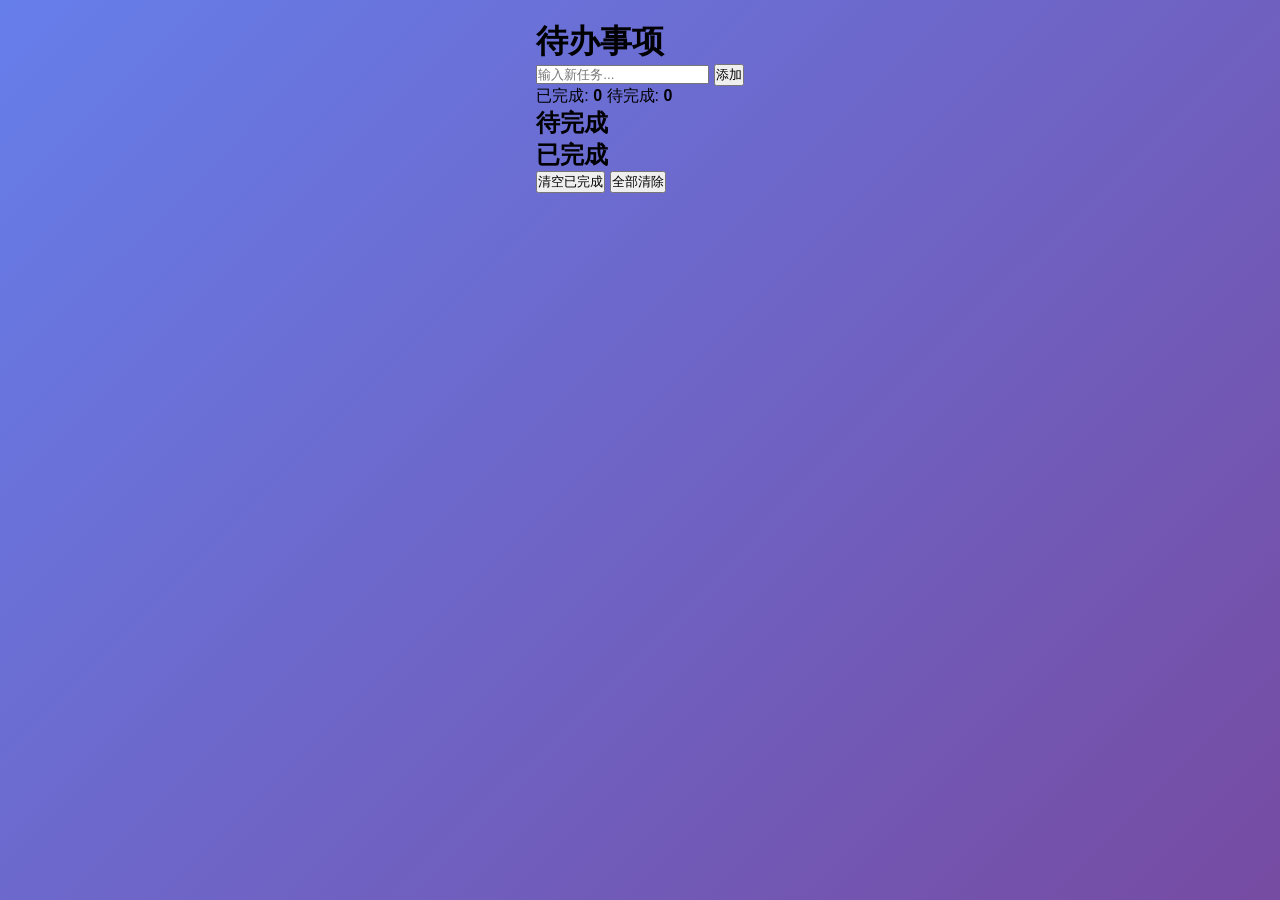
<file: todo-List-imitate/index.html>
<!DOCTYPE html>
<html lang="en">
<head>

    <meta charset="UTF-8">
    <title>待办事项</title>
    <link rel="stylesheet" href="style.css">
</head>
<body>
<div class="container">
    <!--标题-->
    <header class="header">
        <h1>待办事项</h1>
        <p class="date" id="currentDate"></p>
    </header>
    <!-- 输入区域 -->
    <div class="input-section">
        <input type="text" id="taskInput" placeholder="输入新任务..." maxlength="50">
        <button id="addBtn" class="btn btn-primary">添加</button>
    </div>

    <!-- 统计信息 -->
    <div class="stats">
        <span class="stat-item">已完成: <strong id="completedCount">0</strong></span>
        <span class="stat-item">待完成: <strong id="pendingCount">0</strong></span>
    </div>

    <!-- 待完成列表 -->
    <div class="task-section">
        <h2>待完成</h2>
        <ul id="pendingList" class="task-list">
            <!-- 待完成的任务会在这里显示 -->
        </ul>
    </div>

    <!-- 已完成列表 -->
    <div class="task-section">
        <h2> 已完成 </h2>
        <ul id="completedList" class="task-list">
            <!-- 已完成的任务会在这里显示 -->
        </ul>
    </div>

    <!-- 操作按钮 -->
    <div class="actions">
        <button id="clearCompleted" class="btn btn-secondary">清空已完成</button>
        <button id="clearAll" class="btn btn-danger">全部清除</button>
    </div>
</div>
</div>
</body>
</html>
</file>
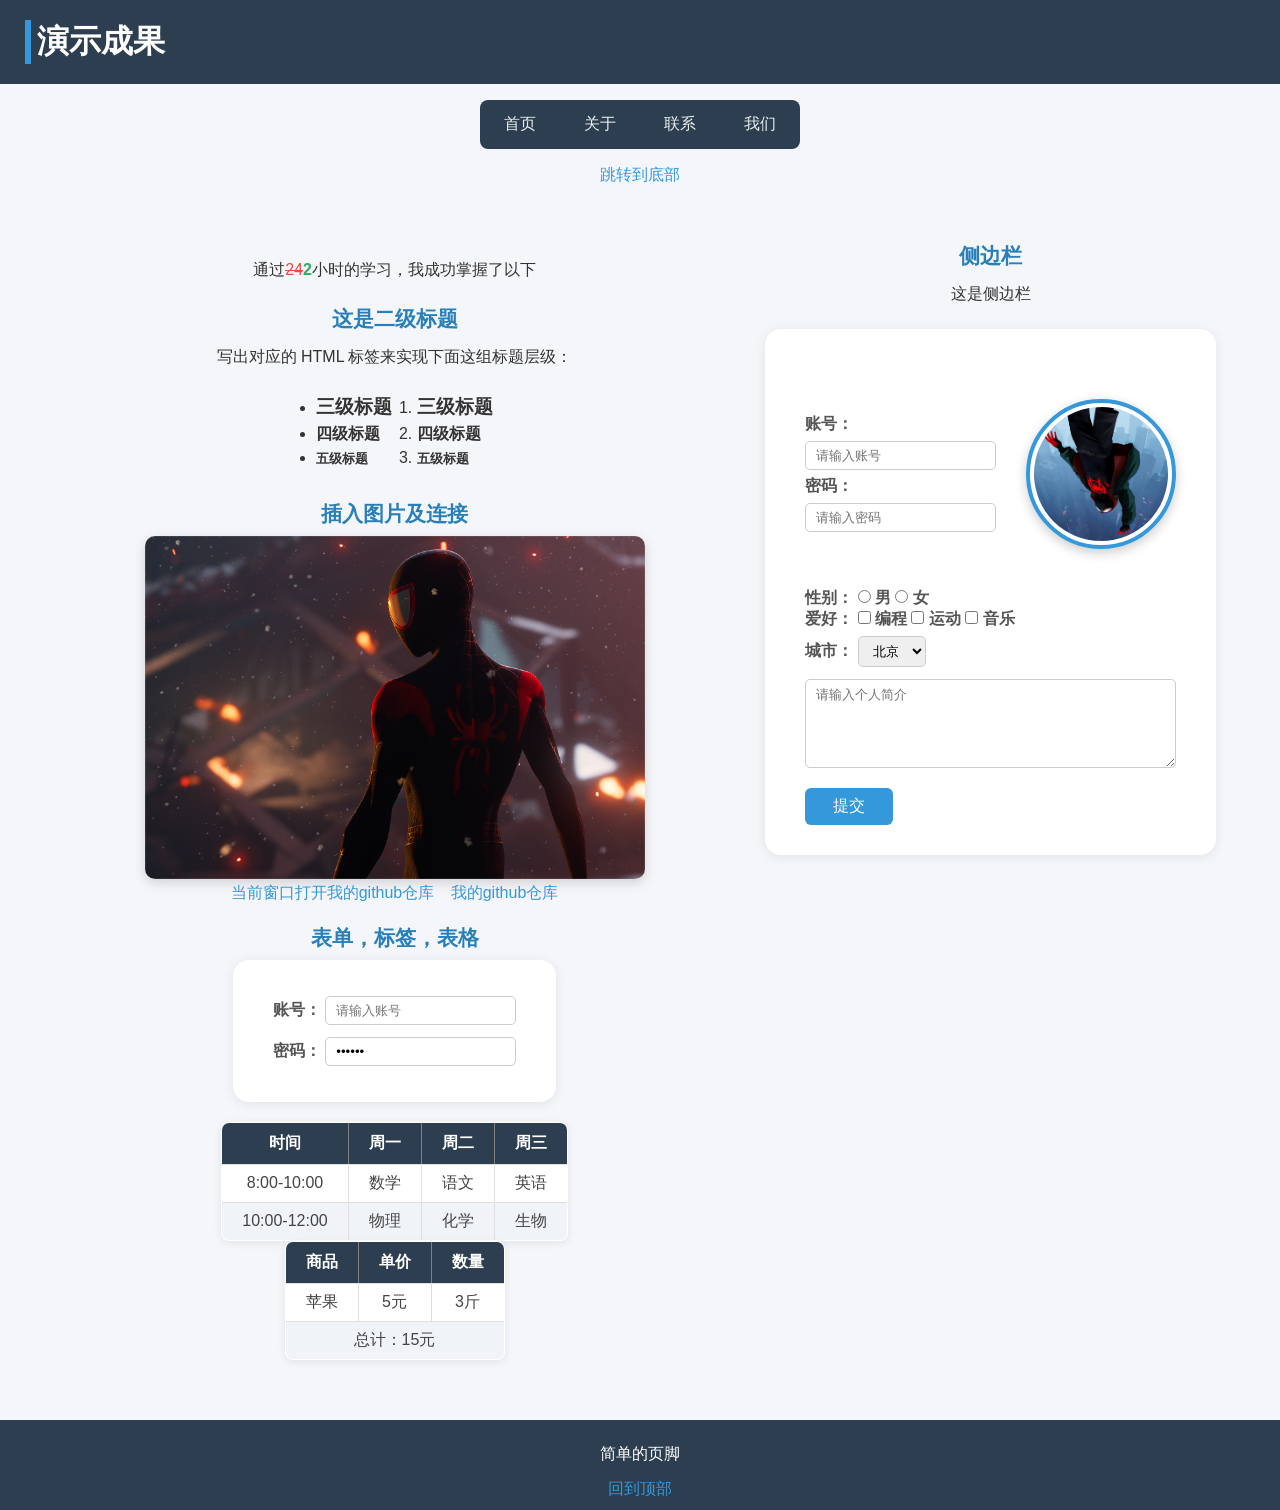
<file: html/a.html>
<!doctype html>
<html lang="en">
<head>
  <meta charset="UTF-8">
  <meta name="viewport"
        content="width=device-width, user-scalable=no, initial-scale=1.0, maximum-scale=1.0, minimum-scale=1.0">
  <meta http-equiv="X-UA-Compatible" content="ie=edge">
  <title>test</title>
  <link rel="stylesheet" href="a.css">
</head>
<body>
<header>
<h1>演示成果</h1>
</header>
<nav>
  <ul class= "nav"  >
    <li>首页</li>
    <li>关于</li>
    <li>联系</li>
    <li>我们</li>
  </ul>
  <a href="#down">跳转到底部</a>
</nav>
<main>
  <div class="content">
<p id = "top">通过<del>24</del><ins>2</ins>小时的学习，我成功掌握了以下</p>
<!--<table border="1" cellpadding="10" cellspacing="0" style="margin:0 auto;">-->
<!--  <tr><th>名称</th><th>命令</th><th>效果</th></tr>-->
<!--  <tr><td>删除</td><td><del><code>del</code></del></td><td><del>删除</del></td></tr>-->
<!--  <tr><td>插入</td><td><ins><code>ins</code></ins></td><td><ins>插入</ins></td></tr>-->
<!--  <tr><td>替换</td><td><code>rep</code></td><td>替换</td></tr>-->
<!--  <tr><td>强调</td><td><em><code>em</code></em></td><td><em>强调</em></td></tr>-->
<!--  <tr><td>加粗</td><td><strong><code>strong</code></strong></td><td><strong>加粗</strong></td></tr>-->
<!--  <tr><td>段落</td><td><code>p</code></td><td>段落</td></tr>-->

<!--</table><br>-->
<div>
  <h2>这是二级标题</h2>
  <p>写出对应的 HTML 标签来实现下面这组标题层级：</p>
  <ul>
    <!--无序 -->
    <li><h3>三级标题</h3></li>
    <li><h4>四级标题</h4></li>
    <li><h5>五级标题</h5></li>
  </ul>

  <ol>
    <!--有序 -->
    <li><h3>三级标题</h3></li>
    <li><h4>四级标题</h4></li>
    <li><h5>五级标题</h5></li>
  </ol>
</div>
<div>
<h2>插入图片及连接</h2>
  <img src="wallhaven-exywxo_2560x1080.png" alt="壁纸图片" style="width:500px;border-radius: 10px;"><br>
  <a href = "https://github.com/taiyang-1/test" >当前窗口打开我的github仓库</a>
  <a href = "https://github.com/taiyang-1/test" target="_blank" >我的github仓库</a>
</div>
<div class = "ref">
  <h2>表单，标签，表格</h2>
  <form>
  <label for="username">账号：</label>
  <input id = "username" type ="text" placeholder = "请输入账号"><br>
    <label for="password">密码：</label>
  <input id = "password" type ="password"  value = "123456" placeholder = "请输入密码"><br>
  </form>
</div>

<table border ="1" cellpadding="8" cellspacing="" center; style="margin: 0 auto">
  <thead>
  <tr>
    <th>时间</th>
    <th>周一</th>
    <th>周二</th>
    <th>周三</th>
  </tr>
  </thead>
  <tbody>
    <tr>
      <td>8:00-10:00</td>
      <td>数学</td>
      <td>语文</td>
      <td>英语</td>
    </tr>
    <tr>
      <td>10:00-12:00</td>
      <td>物理</td>
      <td>化学</td>
      <td>生物</td>
    </tr>
  </tbody>
</table>

<table border="1" cellpadding="10" cellspacing="0" style="margin: 0 auto">
  <thead>
  <tr>
    <th>商品</th>
    <th>单价</th>
    <th>数量</th>
  </tr>
  </thead>
  <tbody>
  <tr>
    <td>苹果</td>
    <td>5元</td>
    <td>3斤</td>
  </tr>
  <tr>
    <td colspan="3" style="text-align:center;">总计：15元</td>
  </tr>
  </tbody>
</table>
  </div>
<!--
<ul>
            <li>用户名（text）</li>
            <li>密码（password）</li>
            <li>性别（radio，男/女）</li>
            <li>爱好（checkbox，编程/运动/音乐，至少两个）</li>
            <li>城市（select 下拉框，至少 3 个选项）</li>
            <li>个人简介（textarea）</li>
            <li>提交按钮</li>
        </ul>

-->
  <aside class = "aside">
    <h2>侧边栏</h2>
    <p>这是侧边栏</p>
  <div class ="form-container">
<form>
  <div class="form-header">
    <div class="form-fields">
  <label for = "username2">账号：</label>
  <input id = "username2" type = "text" placeholder="请输入账号"><br>
  <label for = "password2">密码：</label>
  <input id = "password2" type = "password" placeholder="请输入密码"><br>
    </div>
    <div class="avatar">
      <img src="1.jpg" class="img" alt="头像">
    </div>
  </div>
  <label>性别：</label>
  <input type = "radio" id = "male" >
  <label for = "male">男</label>
  <input type = "radio" id = "female">
  <label for = "female">女</label><br>
  <label>爱好：</label>
  <input type = "checkbox" id = "coding">
  <label for = "coding">编程</label>
  <input type = "checkbox" id = "sport">
  <label for = "sport">运动</label>
  <input type = "checkbox" id = "music">
  <label for = "music">音乐</label><br>
  <label>城市：</label>
  <select>
    <option value = "beijing">北京</option>
    <option value = "shanghai">上海</option>
    <option value = "guangzhou">广州</option>
  </select><br>
  <textarea cols = "50" rows = "5" placeholder = "请输入个人简介"></textarea><br>
  <button type = "submit">提交</button>

</form>

  </div>
  </aside>
</main>
<footer class = "footer" id = "down">
  <p>简单的页脚</p>
  <a href = "#top">回到顶部</a>
</footer>
</body>
</html>
</file>
<file: todo-List-imitate/style.css>
* {
    margin: 0;
    padding: 0;
    box-sizing: border-box;
}
body {
    font-family: 'Microsoft YaHei', Arial, sans-serif;
    background: linear-gradient(135deg, #667eea 0%, #764ba2 100%);
    min-height: 100vh;
    padding: 20px;
    display: flex;
    justify-content: center;
    align-items: flex-start;
}
</file>
<file: html/a.css>
* {
    box-sizing: border-box;
    margin: 0;
    padding: 0;
}
header{
    background-color: #2c3e50;
    color:white;
    text-align:left;
    padding-left:20px;
}

body {
    background-color: #f5f6fa;
    color: #333;
    font-family: "Microsoft YaHei", sans-serif;
    text-align: center;
    padding: 0;

}
main{
    display:flex;
    align-items: flex-start;
    gap: 40px;
    width:90%;
    max-width: 1200px;
    margin: 0 auto;
    padding: 40px 0;
}
.content{flex:2}
.aside{flex:1;position: sticky;
    top: 20px;}
h1 {
    font-size: 2rem;
    margin: 20px 5px ;
    border-left: 6px solid #3498db;
    display: inline-block;
    padding-left: 6px;
}

h2 {
    font-size: 1.3rem;
    color: #2980b9;
    margin: 16px 0 8px;
}

/* 导航栏 */
.nav {
    width: fit-content;
    display: flex;
    gap: 0;
    list-style: none;
    margin: 16px auto;
    background: #2c3e50;
    border-radius: 8px;
    overflow: hidden;
}

.nav li {
    padding: 10px 24px;
    color: #ecf0f1;
    cursor: pointer;
    transition: background 0.2s;
}

.nav li:hover {
    background: #3498db;
    font-size: 1.1rem;
}

/* 段落 */
p {
    margin: 10px auto;
    max-width: 600px;
    line-height: 1.8;
}

del { color: #e74c3c; }
ins { color: #27ae60; text-decoration: none; font-weight: bold; }

/* 区块 */
div {
    margin: 20px auto;
    max-width: 700px;
}

/* 链接 */
a {
    color: #3498db;
    text-decoration: none;
    margin: 0 6px;
}

a:hover {
    text-decoration: underline;
}

/* 图片 */
img:not(.img) {
    width: 500px;
    border-radius: 10px;
    box-shadow: 0 4px 12px rgba(0,0,0,0.15);
}

.img {
    padding: 4px;
    border-radius: 50%;
    width: 200px;
    border: 3px solid #3498db;
    box-shadow: 0 4px 12px rgba(0,0,0,0.2);
}

/* 表单 */
form {
    display: inline-block;
    text-align: left;
    background: #fff;
    padding: 20px 30px;
    border-radius: 10px;
    box-shadow: 0 2px 8px rgba(0,0,0,0.1);
    margin: 10px auto;
}
/* 表单容器（让表单和头像左右排列） */
.form-container {

    max-width: 800px;
    margin: 20px auto;
}
/* 表单 */
form {
    text-align: left;
    background: #fff;
    padding: 30px 40px;
    border-radius: 16px;
    box-shadow: 0 2px 12px rgba(0,0,0,0.08);
    margin: 0;
}
/* 左侧输入框区域 */
.form-fields {
    flex: 1;
}
/* 表单头部（账号密码 + 头像） */
.form-header {
    display: flex;
    align-items: center;
    gap: 30px;
    margin-bottom: 15px;
}

/* 头像容器 */
.avatar {
    flex-shrink: 0;
}
.avatar .img {
    width: 150px;
    height: 150px;
    object-fit: cover;
    border-radius: 50%;
    border: 4px solid #3498db;
    box-shadow: 0 4px 12px rgba(0,0,0,0.2);
}

label {
    font-weight: bold;
    color: #555;
}

input[type="text"],
input[type="password"],
textarea,
select {
    border: 1px solid #ccc;
    border-radius: 5px;
    padding: 6px 10px;
    margin: 6px 0;
    outline: none;
    transition: border 0.2s;
}

input[type="text"]:focus,
input[type="password"]:focus,
textarea:focus,
select:focus {
    border-color: #3498db;
}

textarea {
    resize: vertical;
    width: 100%;
}

button[type="submit"] {
    margin-top: 10px;
    padding: 8px 28px;
    background: #3498db;
    color: #fff;
    border: none;
    border-radius: 6px;
    cursor: pointer;
    font-size: 1rem;
    transition: background 0.2s;
}

button[type="submit"]:hover {
    background: #2980b9;
}

/* 表格 */
table {
    border-collapse: collapse;
    margin: 16px auto;
    background: #fff;
    border-radius: 8px;
    overflow: hidden;
    box-shadow: 0 2px 8px rgba(0,0,0,0.08);
}

th {
    background: #2c3e50;
    color: #fff;
    padding: 10px 20px;
}

td {
    padding: 8px 20px;
    border: 1px solid #e0e0e0;
    color: #444;
}

tr:nth-child(even) td {
    background: #f0f4f8;
}

/* 列表 */
ul:not(.nav), ol {
    display: inline-block;
    text-align: left;
    margin: 8px auto;
    padding-left: 20px;
}

li {
    margin: 4px 0;
}
.footer{
    background-color: #2c3e50;
    color:white;
    text-align:center;
    padding:10px 0;
}
</file>
